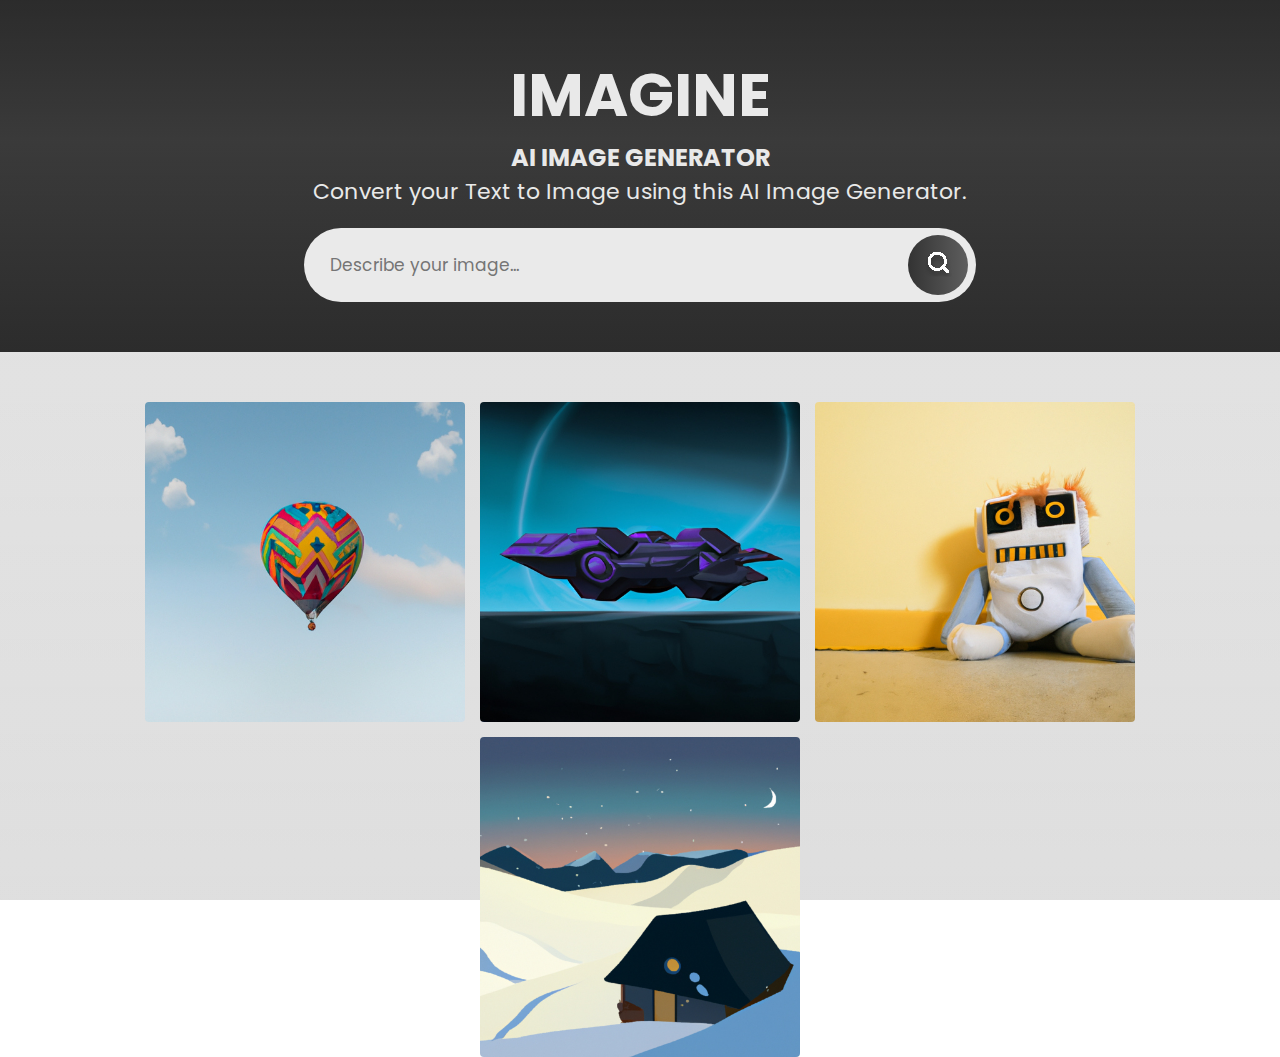
<file: index.html>
<!DOCTYPE html>
<html lang="en">

<head>
    <meta charset="UTF-8">
    <meta name="viewport" content="width=device-width, initial-scale=1.0">
    <title>IMAGINE</title>
    <link rel="stylesheet" href="./style.css">
</head>

<body>
    <div class="main">
        <div class="container">
            <div class="header">
                <h1>IMAGINE</h1>
                <h2>AI IMAGE GENERATOR</h2>
                <p>Convert your Text to Image using this AI Image Generator.</p>
                <div class="searchBox">
                    <input class="searchInput" type="text" name="" placeholder="Describe your image...">
                    <button class="searchButton" onclick="generateImage()">
                        <svg xmlns="http://www.w3.org/2000/svg" width="29" height="29" viewBox="0 0 29 29" fill="none">
                            <g clip-path="url(#clip0_2_17)">
                                <g filter="url(#filter0_d_2_17)">
                                    <path
                                        d="M23.7953 23.9182L19.0585 19.1814M19.0585 19.1814C19.8188 18.4211 20.4219 17.5185 20.8333 16.5251C21.2448 15.5318 21.4566 14.4671 21.4566 13.3919C21.4566 12.3167 21.2448 11.252 20.8333 10.2587C20.4219 9.2653 19.8188 8.36271 19.0585 7.60242C18.2982 6.84214 17.3956 6.23905 16.4022 5.82759C15.4089 5.41612 14.3442 5.20435 13.269 5.20435C12.1938 5.20435 11.1291 5.41612 10.1358 5.82759C9.1424 6.23905 8.23981 6.84214 7.47953 7.60242C5.94407 9.13789 5.08145 11.2204 5.08145 13.3919C5.08145 15.5634 5.94407 17.6459 7.47953 19.1814C9.01499 20.7168 11.0975 21.5794 13.269 21.5794C15.4405 21.5794 17.523 20.7168 19.0585 19.1814Z"
                                        stroke="white" stroke-width="3" stroke-linecap="round" stroke-linejoin="round"
                                        shape-rendering="crispEdges"></path>
                                </g>
                            </g>
                            <defs>
                                <filter id="filter0_d_2_17" x="-0.418549" y="3.70435" width="29.7139" height="29.7139"
                                    filterUnits="userSpaceOnUse" color-interpolation-filters="sRGB">
                                    <feFlood flood-opacity="0" result="BackgroundImageFix"></feFlood>
                                    <feColorMatrix in="SourceAlpha" type="matrix"
                                        values="0 0 0 0 0 0 0 0 0 0 0 0 0 0 0 0 0 0 127 0" result="hardAlpha">
                                    </feColorMatrix>
                                    <feOffset dy="4"></feOffset>
                                    <feGaussianBlur stdDeviation="2"></feGaussianBlur>
                                    <feComposite in2="hardAlpha" operator="out"></feComposite>
                                    <feColorMatrix type="matrix" values="0 0 0 0 0 0 0 0 0 0 0 0 0 0 0 0 0 0 0.25 0">
                                    </feColorMatrix>
                                    <feBlend mode="normal" in2="BackgroundImageFix" result="effect1_dropShadow_2_17">
                                    </feBlend>
                                    <feBlend mode="normal" in="SourceGraphic" in2="effect1_dropShadow_2_17"
                                        result="shape"></feBlend>
                                </filter>
                                <clipPath id="clip0_2_17">
                                    <rect width="28.0702" height="28.0702" fill="white"
                                        transform="translate(0.403503 0.526367)"></rect>
                                </clipPath>
                            </defs>
                        </svg>
                    </button>
                </div>
            </div>

            <section class="image-gallery">
                <div class="img-card"><img src="images/img-1.jpg" alt="image"></div>
                <div class="img-card"><img src="images/img-2.jpg" alt="image"></div>
                <div class="img-card"><img src="images/img-3.jpg" alt="image"></div>
                <div class="img-card"><img src="images/img-4.jpg" alt="image"></div>
            </section>
        </div>
    </div>
    <script src="./script.js"></script>
</body>

</html
</file>
<file: style.css>
@import url('https://fonts.googleapis.com/css2?family=Poppins:wght@500&display=swap');

* {
    margin: 0;
    padding: 0;
    font-family: 'Poppins', sans-serif;
}

body {
    background: linear-gradient(to bottom, #ffffff 0%, #e2e2e2 40%, #dcdcdc 150%), linear-gradient(to top, rgba(255, 255, 255, 0.40) 0%, rgba(255, 255, 255, 0.25) 200%);
    background-blend-mode: multiply;
    background-repeat: no-repeat;
    background-attachment: fixed;
    background-size: cover;
}

.main {
    display: flex;
    justify-content: center;
    align-items: center;
    height: 100vh;
}

.container {
    display: flex;
    flex-direction: column;
    text-align: center;
    height: 100vh;
    width: 100vw;
}

.header {
    display: flex;
    flex-direction: column;
    align-items: center;
    justify-content: center;
    text-align: center;
    padding: 50px;
    background: linear-gradient(to bottom, #323232 0%, #3F3F3F 40%, #1C1C1C 150%), linear-gradient(to top, rgba(255, 255, 255, 0.40) 0%, rgba(0, 0, 0, 0.25) 200%);
    background-blend-mode: multiply;
    color: #e9e9e9;
}

.header>h1 {
    font-size: 60px;
}

.header>p {
    font-size: 22px;
}

.searchBox {
    display: flex;
    align-items: center;
    justify-content: space-between;
    gap: 8px;
    background: #eaeaea;
    border-radius: 50px;
    position: relative;
    margin-top: 20px;

}

.searchButton {
    color: white;
    position: absolute;
    right: 8px;
    width: 60px;
    height: 60px;
    border-radius: 50%;
    background: var(--gradient-2, linear-gradient(90deg, #333333 0%, #5e5e5e 100%));
    border: 0;
    display: inline-block;
    transition: all 300ms cubic-bezier(.23, 1, 0.32, 1);
    cursor: pointer;
}

button:hover {
    color: #fff;
    background-color: #1A1A1A;
    box-shadow: rgba(0, 0, 0, 0.5) 0 10px 20px;
    transform: translateY(-3px);
}

button:active {
    box-shadow: none;
    transform: translateY(0);
}

.searchInput {
    border: none;
    background: none;
    outline: none;
    color: rgb(0, 0, 0);
    font-size: 17px;
    width: 600px;
    padding: 24px 46px 24px 26px;
}

.image-gallery {
    display: flex;
    gap: 15px;
    padding: 0 15px;
    flex-wrap: wrap;
    justify-content: center;
    align-items: center;
    margin: 50px auto;
    height: 100%;
}

.image-gallery .img-card {
    display: flex;
    position: relative;
    align-items: center;
    justify-content: center;
    background: #f2f2f2;
    border-radius: 4px;
    overflow: hidden;
    aspect-ratio: 1 / 1;
    width: 320px;
}

.image-gallery .img-card img {
    height: 100%;
    width: 100%;
    object-fit: cover;
}

.image-gallery .img-card.loading img {
    width: 80px;
    height: 80px;
}

.image-gallery .img-card .download-btn {
    bottom: 15px;
    right: 15px;
    height: 36px;
    width: 36px;
    display: flex;
    align-items: center;
    justify-content: center;
    text-decoration: none;
    background: #fff;
    border-radius: 50%;
    position: absolute;
    opacity: 0;
    pointer-events: none;
    transition: 0.2s ease;
}

.image-gallery .img-card .download-btn img {
    width: 14px;
    height: 14px;
}

.image-gallery .img-card:not(.loading):hover .download-btn {
    opacity: 1;
    pointer-events: auto;
}

@media screen and (max-width: 760px) {
    .image-generator {
        height: 45vh;
        padding-top: 30px;
        align-items: flex-start;
    }

    .image-generator h1 {
        font-size: 1.8rem;
    }

    .image-generator p {
        font-size: 1rem;
    }

    .image-generator .generate-form {
        margin-top: 30px;
        height: 52px;
        display: block;
    }

    .generate-form .controls {
        height: 40px;
        margin-top: 15px;
        justify-content: end;
        align-items: center;
    }

    .generate-form .generate-btn[disabled] {
        opacity: 1;
    }

    .generate-form .img-quantity {
        color: #fff;
    }

    .generate-form .img-quantity option {
        color: #000;
    }

    .image-gallery {
        margin-top: 20px;
    }

    .image-gallery .img-card:not(.loading) .download-btn {
        opacity: 1;
        pointer-events: auto;
    }
}

@media screen and (max-width: 500px) {
    .image-gallery .img-card {
        width: 100%;
    }
}
</file>
